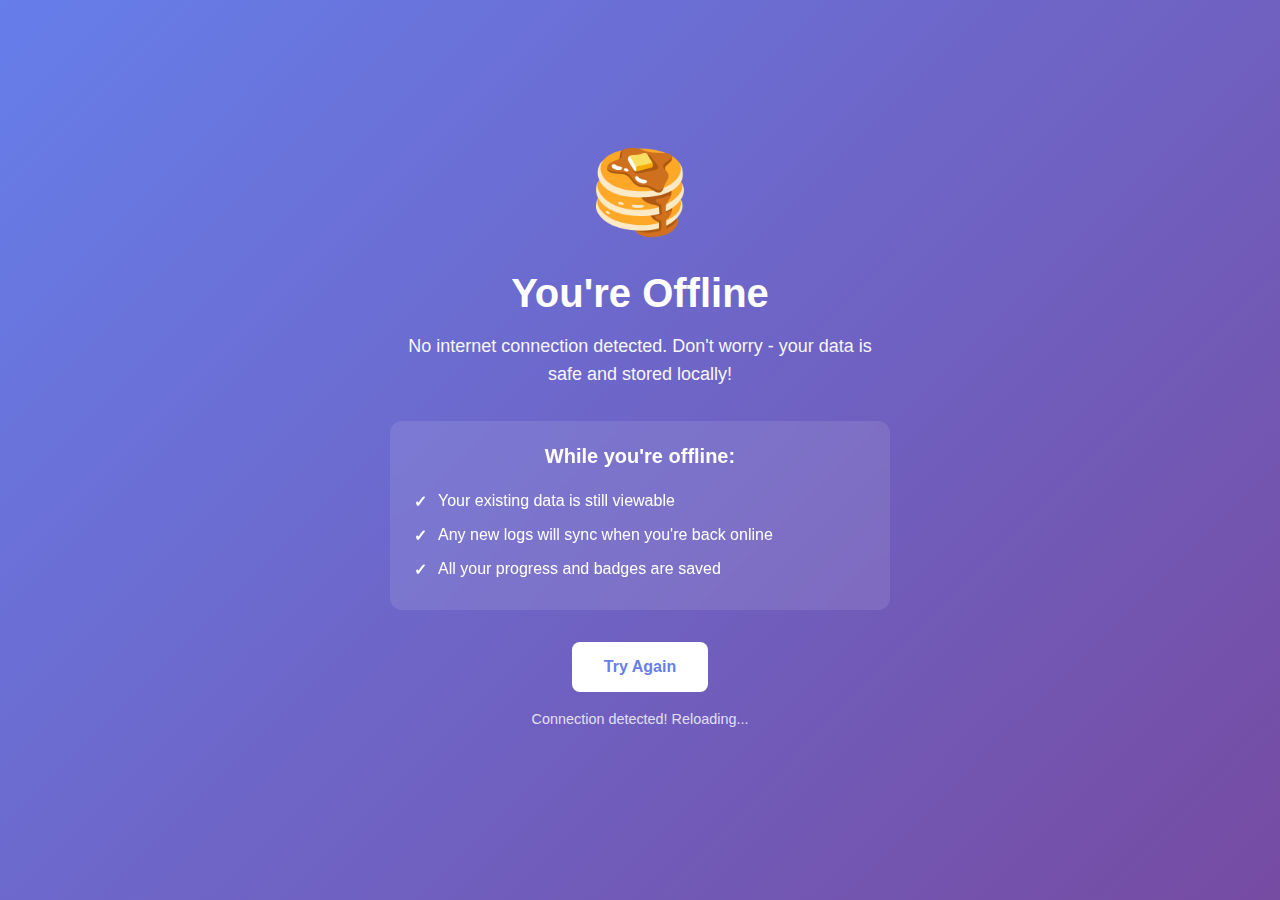
<file: static/offline.html>
<!DOCTYPE html>
<html lang="en">
<head>
    <meta charset="UTF-8">
    <meta name="viewport" content="width=device-width, initial-scale=1.0">
    <title>Offline - PancrePal</title>
    <style>
        * {
            margin: 0;
            padding: 0;
            box-sizing: border-box;
        }

        body {
            font-family: -apple-system, BlinkMacSystemFont, 'Segoe UI', Arial, sans-serif;
            background: linear-gradient(135deg, #667eea 0%, #764ba2 100%);
            min-height: 100vh;
            display: flex;
            align-items: center;
            justify-content: center;
            color: white;
            padding: 20px;
        }

        .offline-container {
            text-align: center;
            max-width: 500px;
        }

        .offline-icon {
            font-size: 5rem;
            margin-bottom: 2rem;
            animation: pulse 2s ease-in-out infinite;
        }

        @keyframes pulse {
            0%, 100% {
                transform: scale(1);
                opacity: 1;
            }
            50% {
                transform: scale(1.1);
                opacity: 0.8;
            }
        }

        h1 {
            font-size: 2.5rem;
            margin-bottom: 1rem;
            font-weight: 700;
        }

        p {
            font-size: 1.125rem;
            line-height: 1.6;
            margin-bottom: 1.5rem;
            opacity: 0.95;
        }

        .tips {
            background-color: rgba(255, 255, 255, 0.1);
            padding: 1.5rem;
            border-radius: 12px;
            margin-top: 2rem;
            backdrop-filter: blur(10px);
        }

        .tips h2 {
            font-size: 1.25rem;
            margin-bottom: 1rem;
        }

        .tips ul {
            text-align: left;
            list-style: none;
            padding: 0;
        }

        .tips li {
            padding: 0.5rem 0;
            padding-left: 1.5rem;
            position: relative;
        }

        .tips li:before {
            content: "✓";
            position: absolute;
            left: 0;
            font-weight: bold;
        }

        .retry-button {
            margin-top: 2rem;
            padding: 1rem 2rem;
            background-color: white;
            color: #667eea;
            border: none;
            border-radius: 8px;
            font-size: 1rem;
            font-weight: 600;
            cursor: pointer;
            transition: all 0.2s;
        }

        .retry-button:hover {
            transform: translateY(-2px);
            box-shadow: 0 4px 12px rgba(0, 0, 0, 0.2);
        }

        .status {
            margin-top: 1rem;
            font-size: 0.9rem;
            opacity: 0.8;
        }
    </style>
</head>
<body>
    <div class="offline-container">
        <div class="offline-icon">🥞</div>
        <h1>You're Offline</h1>
        <p>
            No internet connection detected. Don't worry - your data is safe and stored locally!
        </p>

        <div class="tips">
            <h2>While you're offline:</h2>
            <ul>
                <li>Your existing data is still viewable</li>
                <li>Any new logs will sync when you're back online</li>
                <li>All your progress and badges are saved</li>
            </ul>
        </div>

        <button class="retry-button" onclick="window.location.reload()">
            Try Again
        </button>

        <p class="status" id="status">Checking connection...</p>
    </div>

    <script>
        // Auto-retry when connection restored
        function checkConnection() {
            if (navigator.onLine) {
                document.getElementById('status').textContent = 'Connection detected! Reloading...';
                setTimeout(() => {
                    window.location.reload();
                }, 1000);
            } else {
                document.getElementById('status').textContent = 'Still offline. We\'ll keep checking...';
            }
        }

        // Check every 5 seconds
        setInterval(checkConnection, 5000);

        // Listen for online event
        window.addEventListener('online', () => {
            document.getElementById('status').textContent = 'Back online! Reloading...';
            setTimeout(() => {
                window.location.reload();
            }, 1000);
        });

        // Initial status
        checkConnection();
    </script>
</body>
</html>
</file>
